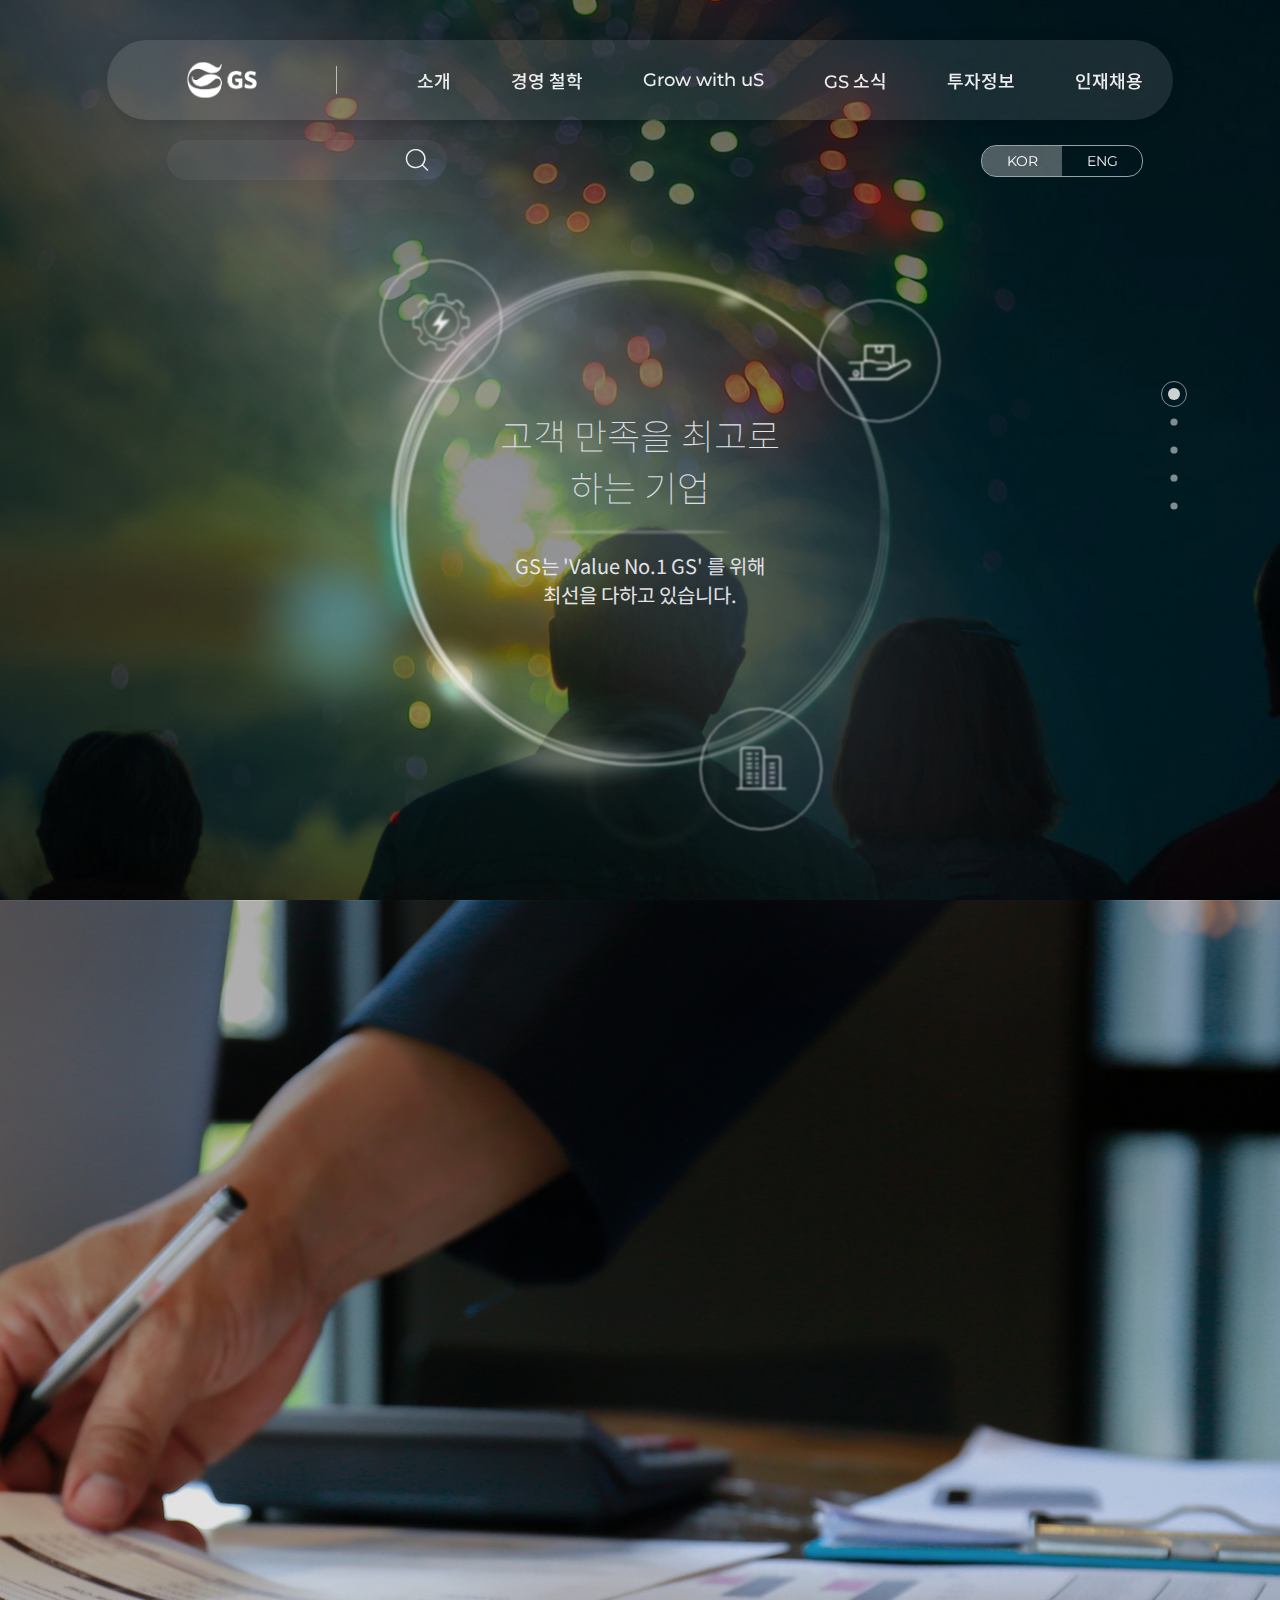
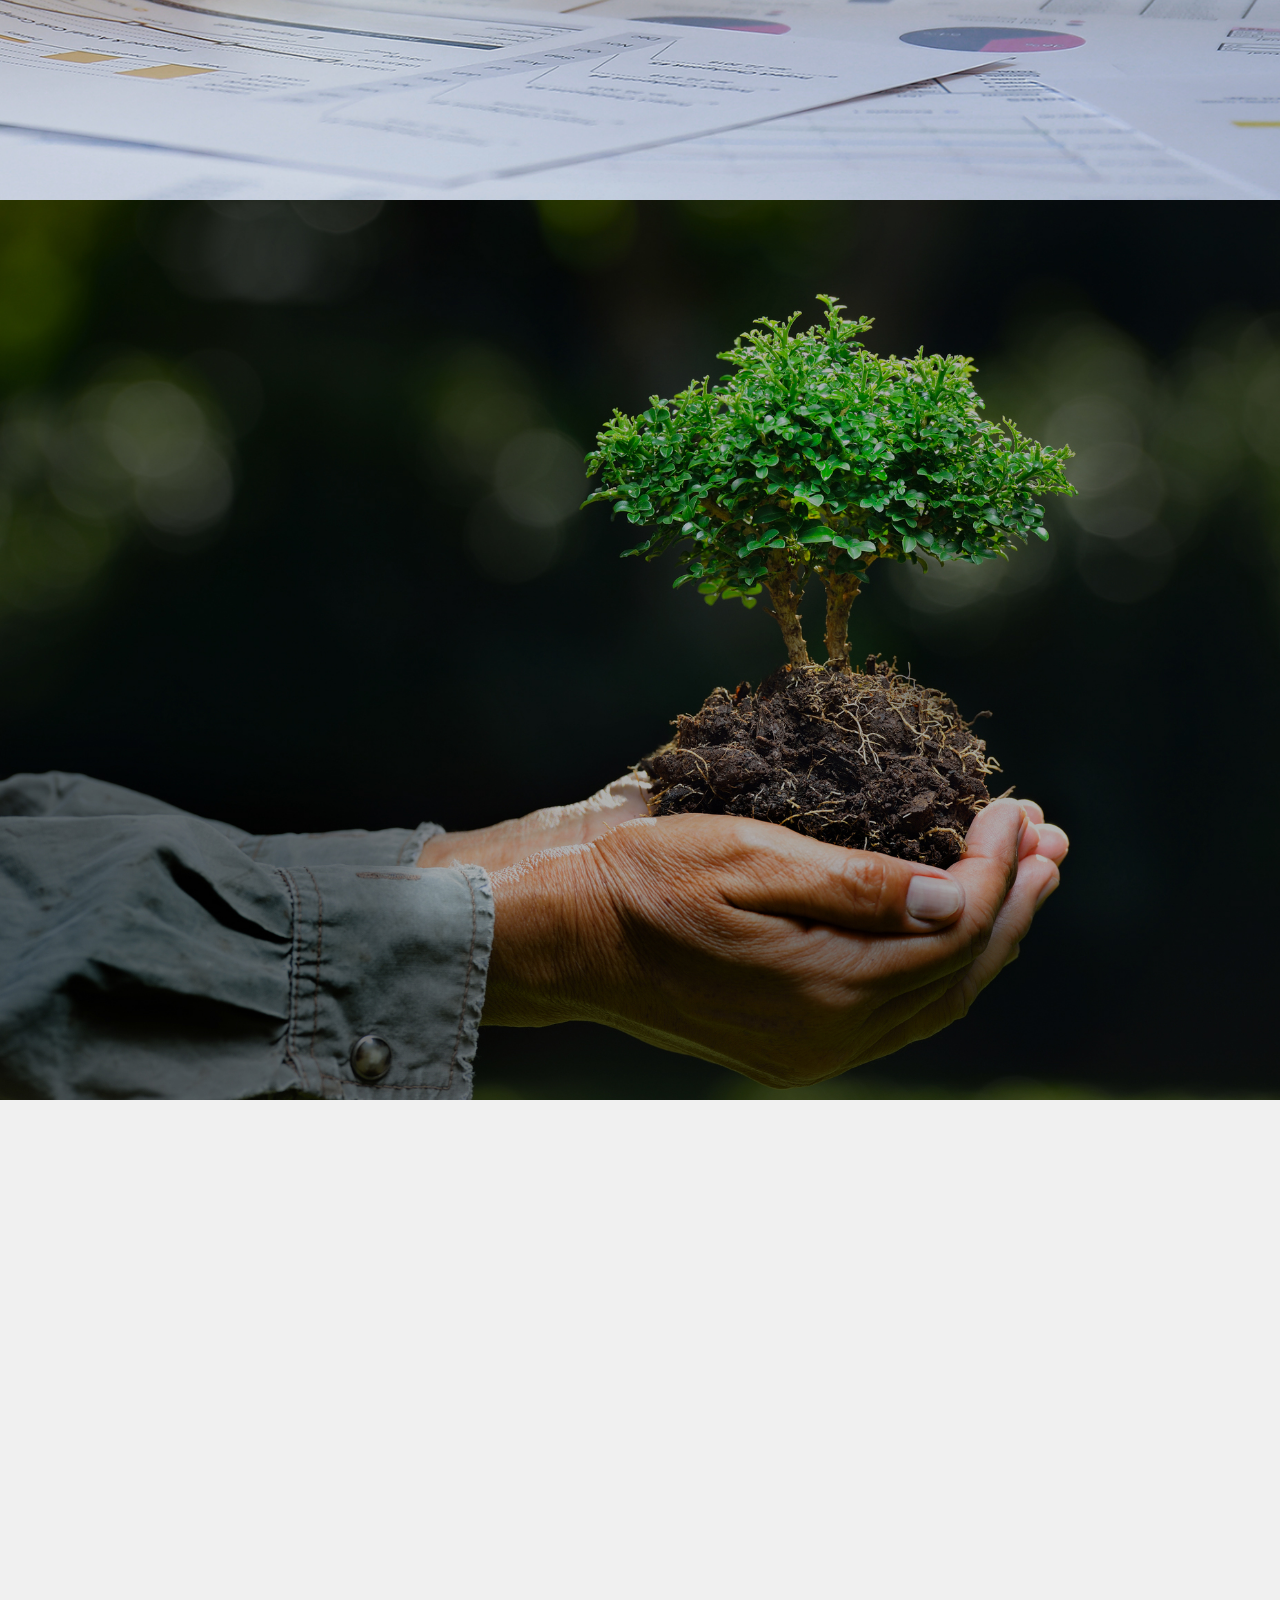
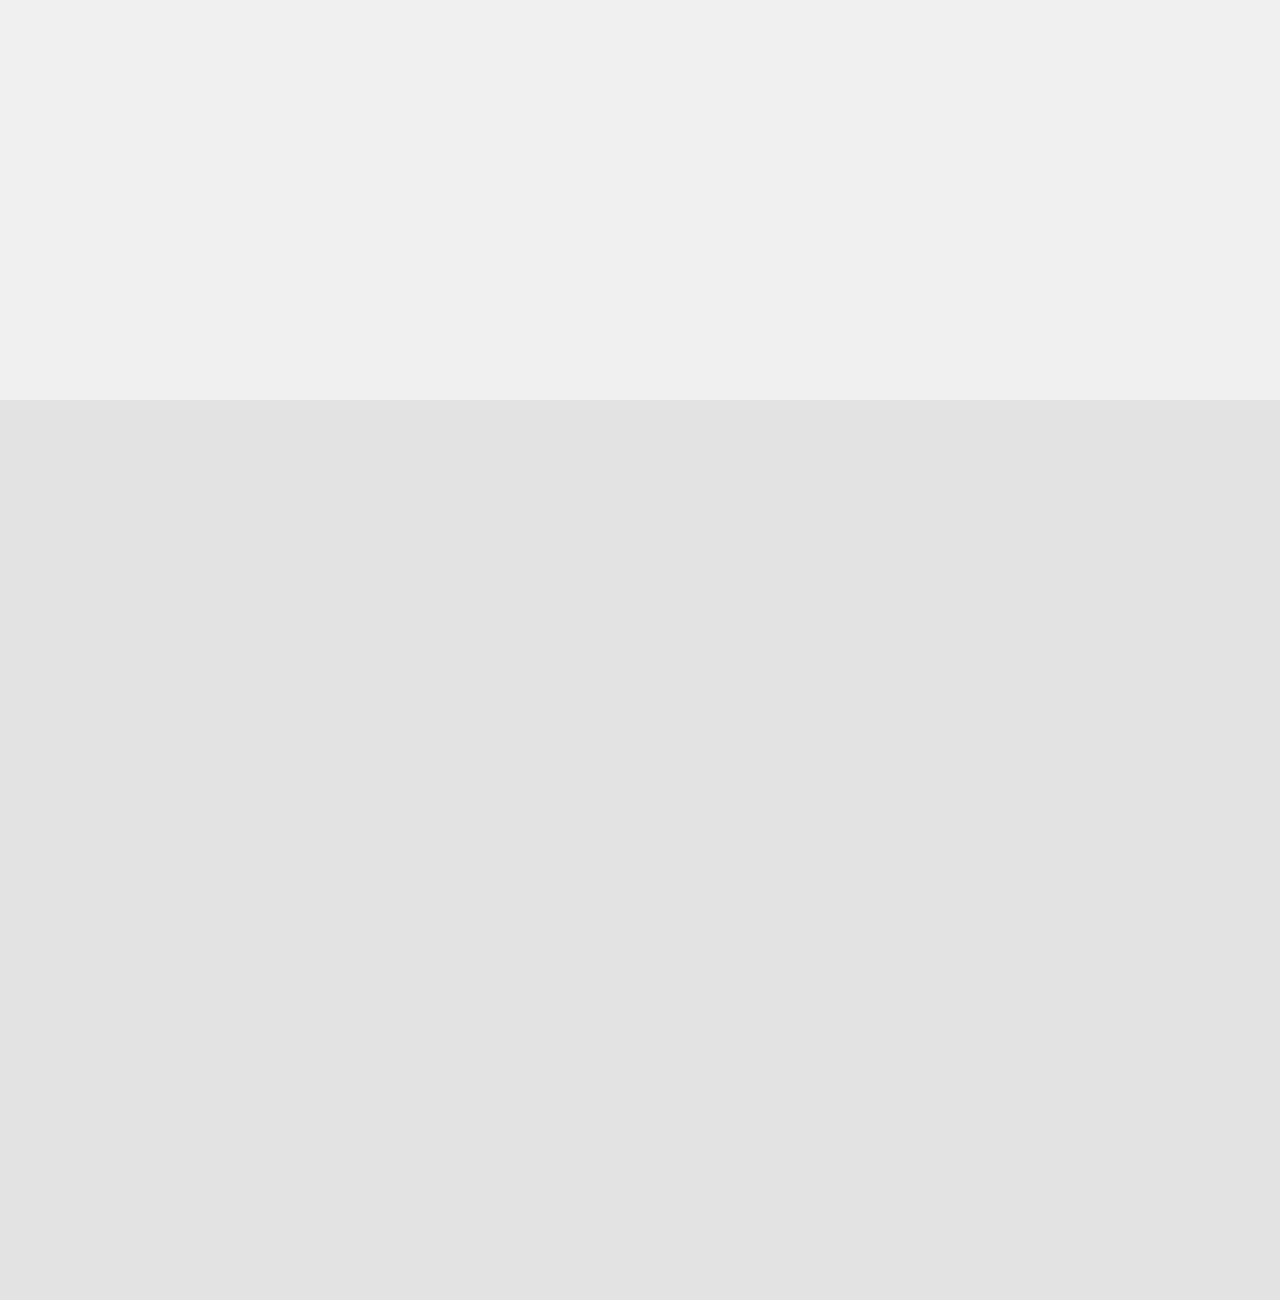
<file: index.html>
<!DOCTYPE html>
<html lang="en">
    
<head>
    <meta charset="UTF-8">
    <meta name="format-detection" content="telephone=no">
    <meta property="og:image" content="images/link.jpg">
    <meta property="og:title" content="GS Hompage">
    <link rel="shortcut icon" href="images/favicon.ico">
    <title>GS Hompage</title>

    <!--font-->
    <link href="https://fonts.googleapis.com/css2?family=Montserrat:wght@100;200;300;400;500;600;700&family=Noto+Sans+KR:wght@100;300;400;500;700;900&display=swap" rel="stylesheet">
    <link rel="stylesheet" href="css/fontello.css">

    <!--css-->
    <link rel="stylesheet" href="css/common.css">
    <link rel="stylesheet" href="https://unpkg.com/swiper/swiper-bundle.min.css">
    <link rel="stylesheet" href="css/style.css">
    <link rel="stylesheet" href="css/circle.css">

    <!--js-->
    <script src="js/jquery-3.5.1.min.js"></script>
    <script src="js/jquery.color.js"></script>
    <script src="js/swiper-bundle.min.js"></script>
    <script src="js/gs_main.js"></script>
</head>

<body>
    <!--header-->
    <header>
        <div class="center">
            <h1 class="logo"><a href="#void"></a></h1>

            <nav>
                <ul id="nav" class="clearFix">
                    <li>
                        <a href="#void">소개</a>
                        <ul class="sub">
                            <li><a href="#void">개요</a></li>
                            <li><a href="#void">인사말</a></li>
                            <li><a href="#void">연혁</a></li>
                            <li><a href="#void">지주회사</a></li>
                            <li><a href="#void">계열사</a></li>
                            <li><a href="#void" class="en">CI / BI</a></li>
                        </ul>
                    </li>
                    <li>
                        <a href="#void">경영 철학</a>
                        <ul class="sub">
                            <li><a href="#void">경영이념 및 비전</a></li>
                            <li><a href="#void">회장 허태수</a></li>
                        </ul>
                    </li>
                    <li>
                        <a href="#void" class="en">Grow with uS</a>
                        <ul class="sub">
                            <li><a href="#void">고객성장</a></li>
                            <li><a href="#void">윤리경영</a></li>
                            <li><a href="#void">동반성장</a></li>
                            <li><a href="#void">사회공헌</a></li>
                            <li><a href="#void">환경경영</a></li>
                        </ul>
                    </li>
                    <li>
                        <a href="#void"><span class="en">GS</span> 소식</a>
                        <ul class="sub">
                            <li><a href="#void"><span class="en">GS</span> 뉴스</a></li>
                            <li><a href="#void">광고 &middot; 홍보 영상</a></li>
                            <li><a href="#void">이벤트</a></li>
                            <li><a href="#void">계열사 소식</a></li>
                        </ul>
                    </li>
                    <li>
                        <a href="#void">투자정보</a>
                        <ul class="sub">
                            <li><a href="#void"><span class="en">IR</span> 정보</a></li>
                            <li><a href="#void">인사말</a></li>
                            <li><a href="#void">연혁</a></li>
                            <li><a href="#void">지주회사</a></li>
                            <li><a href="#void">계열사</a></li>
                            <li><a href="#void">CI / BI</a></li>
                        </ul>
                    </li>
                    <li>
                        <a href="#void">인재채용</a>
                    </li>
                </ul>
            </nav>

            <div class="searchbox">
                <input type="search" class="search">
                <a href="#void">
                    <i class="icon-icon-magnifier"></i>
                </a>
            </div>

            <ul class="lang clearFix">
                <li class="active"><a href="#void" class="en">KOR</a></li>
                <li><a href="#void" class="en">ENG</a></li>
            </ul>
        </div>
    </header>

    <!--container-->
    <div id="container">
        <section id="information">
            <h2 class="blind">회사 개요</h2>
            <div class="center">
                <div class="circles">
                    <div class="inner_text">
                        <p class="upper">고객 만족을 최고로 하는 기업</p>
                        <span class="after"></span>
                        <p class="lower">GS는 'Value No.1 GS' 를 위해 최선을 다하고 있습니다.</p>
                    </div>
                    <div class="deco">
                        <div class="m_circles">
                            <div class="m1 tr"></div>
                            <div class="m2 tr"></div>
                            <div class="m3 tr"></div>
                            <div class="m4 bl"></div>
                            <div class="m5 bl"></div>
                            <div class="m6 bl"></div>
                            <div class="m7 bl"></div>
                            <div class="m8 bl"></div>
                            <div class="m9 bl"></div>
                            <div class="m10 bl"></div>
                        </div>

                        <div class="c_circles">
                            <div class="c1"></div>
                            <div class="c2"></div>
                            <div class="c3"></div>
                            <div class="c4"></div>
                            <div class="c5"></div>
                            <div class="c6"></div>
                            <div class="c7"></div>
                            <div class="c8"></div>
                            <div class="c9"></div>
                            <div class="c10"></div>
                            <div class="c11"></div>
                            <div class="c12"></div>
                            <div class="c13"></div>
                            <div class="c14"></div>
                            <div class="c15"></div>
                            <div class="c16"></div>
                            <div class="c17"></div>
                            <div class="c18"></div>
                            <div class="c19"></div>
                            <div class="c20"></div>
                        </div>
                    </div>
                    <div class="field_text">
                        <div class="energy_text">
                            <p class="upper_f">에너지 발전 부문</p>
                            <p class="lower_f">지속 성장의 심장</p>
                            <div class="field_sub">
                                <ul>
                                    <li><span class="en">GS</span> 에너지</li>
                                    <li><span class="en">GS</span> 칼텍스</li>
                                    <li><span class="en">GS E&amp;R</span></li>
                                    <li><span class="en">GS EPS</span></li>
                                </ul>
                            </div>
                        </div>
                        <div class="trade_text">
                            <p class="upper_f">유통 &middot; 무역 부문</p>
                            <p class="lower_f">성장 동력의 혈맥</p>
                            <div class="field_sub">
                                <ul>
                                    <li><span class="en">GS</span> 리테일</li>
                                    <li><span class="en">GS</span> 글로벌</li>
                                    <li><span class="en">GS</span> 홈쇼핑</li>
                                </ul>
                            </div>
                        </div>
                        <div class="construction_text">
                            <p class="upper_f">건설 서비스 부문</p>
                            <p class="lower_f">초일류기업의 골격</p>
                            <div class="field_sub">
                                <ul>
                                    <li><span class="en">GS</span> 건설</li>
                                    <li><span class="en">GS</span> 스포츠</li>
                                </ul>
                            </div>
                        </div>
                    </div>
                    <div class="field">
                        <div class="energy">
                            <a href="#void">
                                <i class="icon-icon-energy"></i>
                            </a>
                        </div>
                        <div class="trade">
                            <a href="#void">
                                <i class="icon-icon-trade"></i>
                            </a>
                        </div>
                        <div class="construction">
                            <a href="#void">
                                <i class="icon-icon-construction"></i>
                            </a>
                        </div>
                    </div>
                </div>
            </div>
        </section>
        <section id="business">
            <h2 class="blind">경영 철학</h2>
            <div class="center">
                <div class="text_center">
                    <p>고객과 함께 새로운 삶의 가치 창조</p>
                    <p>고객의 신뢰를 위한 GS의 노력</p>
                </div>
                <div class="info_area">
                    <div><span>지속적인 사회 공헌 활동</span></div>
                    <div><span>동반 성장의 기틀 마련</span></div>
                    <div><span>윤리 경영의 실천</span></div>
                    <div><span>환경 개선의 노력</span></div>
                    <div><span>최고 품질의 제품 제공</span></div>
                </div>
                <p class="more"><a href="#void">자세히 알아보기</a></p>
            </div>
        </section>
        <section id="ehsq">
            <h2 class="blind">EHSQ 경영</h2>
            <div class="center">
                <div class="text_center">
                    <p>환경과 인간을 먼저 생각하는</p>
                    <p><span class="en">EHSQ</span> 경영</p>
                </div>
                <div class="hashtag">
                    <span class="title">고객과 함께하는 <span class="en">GS</span>의 대외 활동</span>
                    <p><a href="#void"># 환경</a></p>
                    <p><a href="#void"># 보건</a></p>
                    <p><a href="#void"># 안전</a></p>
                    <p><a href="#void"># 품질</a></p>
                    <p><a href="#void"># <span class="en">Environment</span></a></p>
                    <p><a href="#void"># <span class="en">Health</span></a></p>
                    <p><a href="#void"># <span class="en">Safety</span></a></p>
                    <p><a href="#void"># <span class="en">Quality</span></a></p>
                </div>
                <div class="banner_wrap">
                    <div class="swiper-container">
                        <div class="banner clearFix swiper-wrapper">
                            <div class="list_wrap swiper-slide">
                                <div class="img_box"><a href="#void"><img src="images/ehsq_li_1.jpg" alt="어르신 말벗지원 봉사"></a></div>
                                <div class="text_box">
                                    <p><a href="#void">어르신 말벗지원 봉사</a></p>
                                </div>
                            </div>
                            <div class="list_wrap swiper-slide">
                                <div class="img_box"><a href="#void"><img src="images/ehsq_li_2.jpg" alt="복지관 식사지원 봉사"></a></div>
                                <div class="text_box">
                                    <p><a href="#void">복지관 식사지원 봉사</a></p>
                                </div>
                            </div>
                            <div class="list_wrap swiper-slide">
                                <div class="img_box"><a href="#void"><img src="images/ehsq_li_3.jpg" alt="어르신 도시락 배달 봉사"></a></div>
                                <div class="text_box">
                                    <p><a href="#void">어르신 도시락 배달 봉사</a></p>
                                </div>
                            </div>
                            <div class="list_wrap swiper-slide">
                                <div class="img_box"><a href="#void"><img src="images/ehsq_li_4.jpg" alt="랄라블라 메이크업 봉사"></a></div>
                                <div class="text_box">
                                    <p><a href="#void">랄라블라 메이크업 봉사</a></p>
                                </div>
                            </div>
                            <div class="list_wrap swiper-slide">
                                <div class="img_box"><a href="#void"><img src="images/ehsq_li_5.jpg" alt="어린이활동 지원 봉사"></a></div>
                                <div class="text_box">
                                    <p><a href="#void">어린이활동 지원 봉사</a></p>
                                </div>
                            </div>
                            <div class="list_wrap swiper-slide">
                                <div class="img_box"><a href="#void"><img src="images/ehsq_li_6.jpg" alt="연말 사랑의 떡국 봉사"></a></div>
                                <div class="text_box">
                                    <p><a href="#void">연말 사랑의 떡국 봉사</a></p>
                                </div>
                            </div>
                            <div class="list_wrap swiper-slide">
                                <div class="img_box"><a href="#void"><img src="images/ehsq_li_7.jpg" alt="따뜻한 물품 기부"></a></div>
                                <div class="text_box">
                                    <p><a href="#void">따뜻한 물품 기부</a></p>
                                </div>
                            </div>
                            <div class="list_wrap swiper-slide">
                                <div class="img_box"><a href="#void"><img src="images/ehsq_li_8.jpg" alt="환경정화 봉사"></a></div>
                                <div class="text_box">
                                    <p><a href="#void">환경정화 봉사</a></p>
                                </div>
                            </div>
                            <div class="list_wrap swiper-slide">
                                <div class="img_box"><a href="#void"><img src="images/ehsq_li_9.jpg" alt="GS 칼텍스 어린이 환경교육"></a></div>
                                <div class="text_box">
                                    <p><a href="#void"><span class="en">GS</span> 칼텍스 어린이 환경교육</a></p>
                                </div>
                            </div>
                            <div class="list_wrap swiper-slide">
                                <div class="img_box"><a href="#void"><img src="images/ehsq_li_10.jpg" alt="칼텍스 국립공원 생태나누리 사업"></a></div>
                                <div class="text_box">
                                    <p><a href="#void"><span class="en">GS</span> 칼텍스 국립공원 생태나누리 사업</a></p>
                                </div>
                            </div>
                            <div class="list_wrap swiper-slide">
                                <div class="img_box"><a href="#void"><img src="images/ehsq_li_11.jpg" alt="파워 환경경영보고서"></a></div>
                                <div class="text_box">
                                    <p><a href="#void"><span class="en">GS</span> 파워 환경경영보고서</a></p>
                                </div>
                            </div>
                            <div class="list_wrap swiper-slide">
                                <div class="img_box"><a href="#void"><img src="images/ehsq_li_12.jpg" alt="EPS 자연보호 활동"></a></div>
                                <div class="text_box">
                                    <p><a href="#void"><span class="en">GS EPS</span> 자연보호 활동</a></p>
                                </div>
                            </div>
                            <div class="list_wrap swiper-slide">
                                <div class="img_box"><a href="#void"><img src="images/ehsq_li_13.jpg" alt="당진 환경사랑 미술대회"></a></div>
                                <div class="text_box">
                                    <p><a href="#void"><span class="en">GS EPS</span> 당진 환경사랑 미술대회</a></p>
                                </div>
                            </div>
                            <div class="list_wrap swiper-slide">
                                <div class="img_box"><a href="#void"><img src="images/ehsq_li_14.jpg" alt="아름다운 산업단지 가꾸기"></a></div>
                                <div class="text_box">
                                    <p><a href="#void"><span class="en">GS E&amp;R</span> 아름다운 산업단지 가꾸기</a></p>
                                </div>
                            </div>
                        </div>
                        <div class="swiper-pagination"></div>
                    </div>
                </div>
            </div>
        </section>
        <section id="news">
            <h2 class="blind">GS 소식</h2>

        </section>
        <section id="ir">
            <h2 class="blind">IR 정보</h2>

        </section>
        <ul class="pagination_btn">
            <li class="active"><a href="#void"></a></li>
            <li></li>
            <li></li>
            <li></li>
            <li></li>
        </ul>
    </div>

    <!--footer-->
    <footer>

    </footer>
</body></html>
</file>
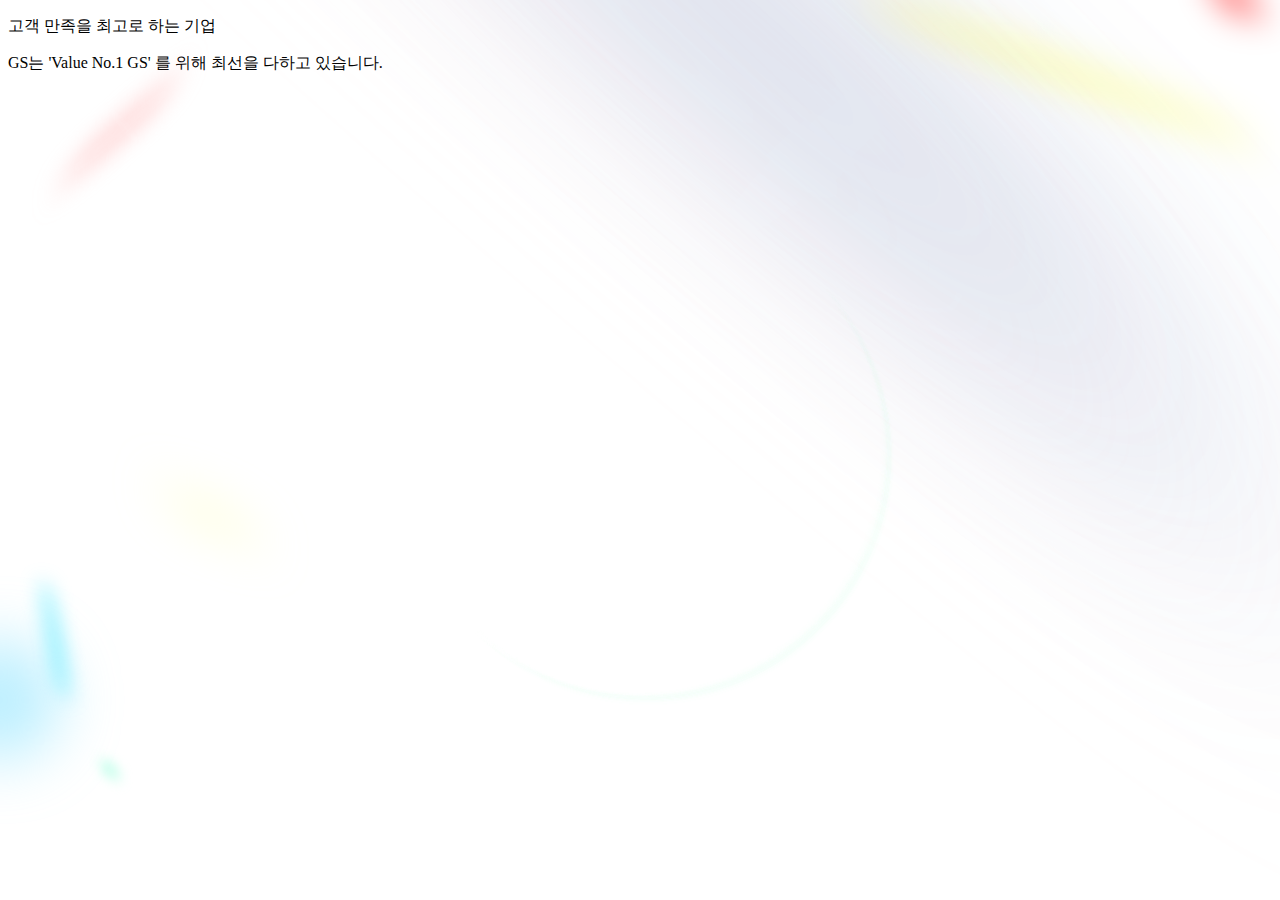
<file: circle.html>
<!DOCTYPE html>
<html lang="en">
<head>
    <meta charset="UTF-8">
    <title>GS</title>
    <link rel="stylesheet" href="css/circle.css">
</head>

<body>
    <div id="visual">
        <div class="text">
            <p>고객 만족을 최고로 하는 기업</p>
            <p>GS는 'Value No.1 GS' 를 위해 최선을 다하고 있습니다.</p>
        </div>
        <div class="deco">
            <div class="m_circles">
                <div class="m1 tr"></div>
                <div class="m2 tr"></div>
                <div class="m3 tr"></div>
                <div class="m4 bl"></div>
                <div class="m5 bl"></div>
                <div class="m6 bl"></div>
            </div>

            <div class="c_circles">
                <div class="c1"></div>
                <div class="c2"></div>
                <div class="c3"></div>
                <div class="c4"></div>
                <div class="c5"></div>
                <div class="c6"></div>
                <div class="c7"></div>
                <div class="c8"></div>
                <div class="c9"></div>
                <div class="c10"></div>
                <div class="c11"></div>
                <div class="c12"></div>
                <div class="c13"></div>
                <div class="c14"></div>
                <div class="c15"></div>
                <div class="c16"></div>
                <div class="c17"></div>
                <div class="c18"></div>
                <div class="c19"></div>
                <div class="c20"></div>
            </div>

        </div>
    </div>
</body></html>
</file>
<file: css/fontello.css>
@font-face {
  font-family: 'fontello';
  src: url('../font/fontello.eot?87852580');
  src: url('../font/fontello.eot?87852580#iefix') format('embedded-opentype'),
       url('../font/fontello.woff2?87852580') format('woff2'),
       url('../font/fontello.woff?87852580') format('woff'),
       url('../font/fontello.ttf?87852580') format('truetype'),
       url('../font/fontello.svg?87852580#fontello') format('svg');
  font-weight: normal;
  font-style: normal;
}
/* Chrome hack: SVG is rendered more smooth in Windozze. 100% magic, uncomment if you need it. */
/* Note, that will break hinting! In other OS-es font will be not as sharp as it could be */
/*
@media screen and (-webkit-min-device-pixel-ratio:0) {
  @font-face {
    font-family: 'fontello';
    src: url('../font/fontello.svg?87852580#fontello') format('svg');
  }
}
*/
 
 [class^="icon-"]:before, [class*=" icon-"]:before {
  font-family: "fontello";
  font-style: normal;
  font-weight: normal;
  speak: never;
 
/*  display: inline-block;*/
  text-decoration: inherit;
/*  width: 1em;*/
/*  margin-right: .2em;*/
  text-align: center;
  /* opacity: .8; */
 
  /* For safety - reset parent styles, that can break glyph codes*/
  font-variant: normal;
  text-transform: none;
 
  /* fix buttons height, for twitter bootstrap */
/*  line-height: 1em;*/
 
  /* Animation center compensation - margins should be symmetric */
  /* remove if not needed */
/*  margin-left: .2em;*/
 
  /* you can be more comfortable with increased icons size */
  /* font-size: 120%; */
 
  /* Font smoothing. That was taken from TWBS */
  -webkit-font-smoothing: antialiased;
  -moz-osx-font-smoothing: grayscale;
 
  /* Uncomment for 3D effect */
  /* text-shadow: 1px 1px 1px rgba(127, 127, 127, 0.3); */
}
 
.icon-btn-next:before { content: '\e800'; } /* '' */
.icon-btn-prev:before { content: '\e801'; } /* '' */
.icon-icon-construction:before { content: '\e802'; } /* '' */
.icon-icon-down:before { content: '\e803'; } /* '' */
.icon-icon-energy:before { content: '\e804'; } /* '' */
.icon-icon-magnifier:before { content: '\e805'; } /* '' */
.icon-icon-trade:before { content: '\e806'; } /* '' */
.icon-icon-up:before { content: '\e807'; } /* '' */
</file>
<file: css/common.css>
body,div,h1,h2,h3,h4,h5,h6,p,ul,ol,dl,li,dd,dt,form,fieldset,button,input,*{
    margin: 0;
    padding: 0;
}
li{
    list-style: none;
}
a{
    text-decoration: none;
    color: #333;
}
body,input,button{
    font-family: 'Noto Sans KR', sans-serif;
    font-size: 14px;
    color: #333;
}


img,fieldset,iframe{
    border: 0 none;
    padding: 0
}

img {
    vertical-align: top
}

label,
button {
    cursor: pointer
}

i,em,address{
    font-style: normal;
}
.blind{
    position: absolute;
    top: -9999999px;
}
hr{
    display: none;
}

.clearFix::after{
    content: "";
    display: block;
    clear: both;
    
}



/*-----------skip-----------*/
.skip a{
    position: absolute;
    top: -9999px;
    z-index: 9999;
    display: block;
    width: 100%;
    background-color: rgba(50, 203, 255, 0.8);
    font-size: 16px;    
    color: #eee;
    line-height: 60px;
    text-align: center;
}

.skip a:hover,
.skip a:active,
.skip a:focus {
    top: 0;
}


/*--------style_common----------*/
</file>
<file: css/style.css>
/*---------- common style ----------*/
body{
    overflow: hidden;
}
.center{
    margin: 0 auto;
    position: relative;
}
.en{
    font-family: 'Montserrat', sans-serif;
}

.text_center{
    position: absolute;
    transition: 1s;
    opacity: 0;
}
.text_center.display{
    top: 300px;
    opacity: 1;
}
.text_center>p{
    color: #eee;
}
.text_center>p:first-child{
    font-size: 36px;
    font-weight: 100;
    margin-bottom: 4px;
}
.text_center>p:last-child{
    font-size: 28px;
    font-weight: 500;
}

/*---------- header ----------*/
header{
    position: fixed;
    top: 40px;
    width: 100%;
    color: #eee;
    z-index: 1000;
}
header a{
    color: #eee;
}
header>.center{
    width: 83.333333%;
    height: 80px;
    border-radius: 40px;
    box-sizing: border-box;
    background-color: rgba(255,255,255,.1);
    box-shadow: 0px 2px 15px rgba(0,0,0,.15);
}
.logo{
    float: left;
    margin-top: 22px;
    margin-left: 80px;
    position: relative;
    padding-right: 80px;
}
.logo::after{
    display: block;
    content: "";
    width: 1px;
    height: 28px;
    position: absolute;
    top: 50%;
    right: 0;
    transform: translateY(-50%);
    background-color: rgba(255,255,255,.6);
}
.logo>a{
    display: block;
    width: 70px;
    height: 36px;
    background-image: url(../images/logo-white.png);
    background-size: cover;
    background-position: center center;
    background-repeat: no-repeat;
}

.logo.scroll{
    margin-top: 12px;
}
.logo.scroll::after{
    background-color: rgb(51, 51, 51,.25);
}
.logo.scroll>a{
    background-image: url(../images/logo-color.png);
}

nav{
    float: left;
}
#nav>li{
    float: left;
    position: relative;
}
#nav>li>a{
    display: block;
    font-size: 18px;
    font-weight: 500;
    text-align: center;
    height: 80px;
    line-height: 80px;
    padding: 0 30px;
}
#nav>li:first-child>a{
    padding-left: 80px;
}
#nav>li:last-child>a{
    padding-right: 0;
}

#nav .sub{
    position: absolute;
    width: 100%;
    height: 320px;
    background-color: rgba(255,255,255,.1);
    display: none;
}
#nav .sub>li>a{
    display: block;
    font-size: 16px;
    font-weight: 200;
    text-align: center;
    height: 36px;
    line-height: 36px;
}
#nav>li:first-child>.sub>li>a{
    text-indent: 50px;
}

.searchbox{
    float: left;
    width: 280px;
    height: 40px;
    border-radius: 20px;
    margin-top: 20px;
    margin-left: 60px;
    background-color: rgba(255,255,255,.05);
}
.search{
    background-color: transparent;
    border: none;
    width: 84%;
    height: 40px;
    text-indent: 20px;
    color: #eee;
    font-size: 16px;
    font-weight: 100;
}
.icon-icon-magnifier{
    font-size: 24px;
}

.lang{
    float: right;
    width: 160px;
    border: 1px solid rgba(255,255,255,.6);
    border-radius: 15px;
    overflow: hidden;
    margin-top: 25px;
    margin-right: 30px;
}
.lang>li{
    width: 50%;
    float: left;
    position: relative;
}
.lang>li:hover>a{
    background-color: rgba(255,255,255,.15);
}
.lang>li.active>a{
    color: #fff;
    background-color: rgba(255,255,255,.3);
}
.lang>li>a{
    display: block;
    text-align: center;
    height: 30px;
    line-height: 30px;
    transition: .25s;
}

.lang.scroll{
    border: 1px solid #ccc;
}
.lang>li.scroll:hover>a{
    background-color: #ccc;
}
.lang>li.scroll>a{
    color: #999;
}
.lang>li.scroll.active>a{
    color: #fff;
    background-color: #aaa;
}

/*---------- container ----------*/
#container>section{
    background-size: cover;
    background-repeat: no-repeat;
    background-position: center center;
}

/*---------- information ----------*/
#information{
    background-image: url(../images/visual_01_darken.jpg);
}
.field i{
    font-size: 60px;
    color: #eee;
}
.field>div{
    position: absolute;
    width: 120px;
    height: 120px;
    border-radius: 50%;
    line-height: 112px;
    text-align: center;
    border: 1px solid #eee;
    filter: blur(.9px);
    transition: .5s;
    cursor: pointer;
}
.field>div::before,
.field>div::after{
    content: "";
    display: block;
    width: 120px;
    height: 120px;
    position: absolute;
    border: 1px solid rgba(255,255,255,.4);
    border-radius: 50%;
    top: 50%;
    left: 50%;
    transform: translate(-50%, -50%);
    transition: .5s;
    opacity: 0;
    filter: blur(.6px)
}
.field>div:hover{
    filter: blur(0px);
    background-color: rgba(255,255,255,.15);
}
.field>div:hover::before{
    width: 140px;
    height: 140px;
    opacity: .6;
}
.field>div:hover::after{
    width: 130px;
    height: 130px;
    opacity: 1;
}
.field>div:hover i{
    color: #fff;
}

.field_sub{
    position: absolute;
    top: 70%;
    left: 50%;
    transform: translate(-50%, -50%);
    text-align: center;
    width: 60%;
    display: none;
}
.field_sub li{
    width: 112px;
    height: 36px;
    background-color: rgba(255,255,255,.18);
    line-height: 36px;
    text-align: center;
    border-radius: 18px;
    border: 1px solid rgba(255,255,255,.4);
    color: #fff;
    margin: 2.4%;
    display: inline-block;
}

.energy{
    top: 40px;
    left: 40px;
}
.energy:hover{
    top: 32px;
}
.trade{
    top: 80px;
    right: 0;
}
.trade:hover{
    top: 72px;
}
.trade i{
    font-size: 65px;
}
.construction{
    bottom: -10px;
    left: 60%;
}
.construction:hover{
    bottom: 0px;
}
.construction i{
    font-size: 45px;
}

/*---------- business ----------*/
#business{
    background-image: url(../images/visual_02.jpg);
}
#business>.center{
    width: 1200px;
    height: 100%;
}

#business .text_center{
    top: 240px;
    left: 50%;
    transform: translateX(-50%);
}
#business .text_center.display{
    top: 300px;
}
#business .text_center>p{
    text-align: center;
}

#business .info_area{
    position: absolute;
    top: 60%;
    width: 100%;
    text-align: center;
    transform: translateY(-50%);
}
#business .info_area>div{
    width: 180px;
    height: 180px;
    background-color: rgba(255,255,255,.2);
    border-radius: 50%;
    text-align: center;
    border: 1px solid rgba(255,255,255,.5);
    box-sizing: border-box;
    color: #fff;
    font-size: 20px;
    font-weight: 300;
    display: inline-block;
    margin-left: 2.36%;
    margin-right: 2.36%;
    position: relative;
    top: -100px;
    transition: .4s;
    opacity: 0;
}
#business .info_area>div.display{
    opacity: 1;
    top: 0; 
}
#business .info_area>div:nth-child(2){transition-delay: .1s}
#business .info_area>div:nth-child(3){transition-delay: .2s}
#business .info_area>div:nth-child(4){transition-delay: .4s}
#business .info_area>div:nth-child(5){transition-delay: .6s}

#business .info_area span{
    display: block;
    width: 70%;
    margin: 60px auto 0;
    word-break: keep-all;
}

#business .more{
    position: absolute;
    bottom: 140px;
    width: 240px;
    height: 60px;
    border-radius: 4px;
    text-align: center;
    line-height: 60px;
    box-sizing: border-box;
    left: 50%;
    transform: translateX(-50%);
    background-color: rgba(0,0,0,.4);
    border: 1px solid rgba(0,0,0,.1);
    opacity: 0;
    transition: .5s;
}
#business .more.display{
    opacity: 1;
}
#business .more:hover{
    background-color: rgba(0,0,0,.8);
    border: 1px solid rgba(0,0,0,.5);
}
#business .more:hover a{
    color: #fff;
/*    font-weight: 500;*/
}
#business .more a{
    display: block;
    color: #fff;
    width: 100%;
    height: 100%;
    font-size: 16px;
    transition: .3s;
}

/*---------- ehsq ----------*/
#ehsq{
    background-image: url(../images/visual_03_darken.jpg);
}
#ehsq .center{
    width: 1240px;
    height: 100%;
}
#ehsq .text_center{
    top: 200px;
}
#ehsq .text_center>p:first-child{
    font-size: 26px;
    margin-bottom: 0;
}
#ehsq .text_center>p:last-child{
    font-size: 40px;
}

.hashtag{
    position: absolute;
    top: 540px;
    opacity: 0;
    transition: 1s;
}
.hashtag.display{
    opacity: 1;
    top: 430px;
}
.hashtag>.title{
    color: #eee;
    font-size: 20px;
    font-weight: 300;
    display: block;
    margin-bottom: 20px;
}
.hashtag>p{
    display: inline-block;
    margin-right: 12px;
}
.hashtag a{
    display: block;
    color: #eee;
    padding: 10px 38px;
    border: 1px solid #aaa;
    background-color: rgba(255,255,255,.05);
    border-radius: 50px;
    font-size: 15px;
    transition: .4s;
}
.hashtag a:hover{
    background-color: rgba(255,255,255,.2);
    color: #fff;
}

.swiper-container {
    width: 100%;
    overflow: visible;
}
.swiper-slide {
      text-align: center;

      /* Center slide text vertically */
      display: -webkit-box;
      display: -ms-flexbox;
      display: -webkit-flex;
      display: flex;
      -webkit-box-pack: center;
      -ms-flex-pack: center;
      -webkit-justify-content: center;
      justify-content: center;
      -webkit-box-align: center;
      -ms-flex-align: center;
      -webkit-align-items: center;
      align-items: center;
    }

.swiper-pagination-bullet{
    width: 10px;
    height: 10px;
}
.swiper-container-horizontal>.swiper-pagination-bullets, .swiper-pagination-custom, .swiper-pagination-fraction{
    bottom: -80px;
}
.swiper-container-horizontal>.swiper-pagination-bullets.swiper-pagination-bullets-dynamic .swiper-pagination-bullet{
    background-color: white;
}

.banner_wrap{
    position: absolute;
    width: 100%;
    overflow: hidden;
    bottom: 0px;
    opacity: 0;
    height: 285px;
}
.banner{
    width: 1000%;
}
.list_wrap{
    width: 7.14285714%;
}
.list_wrap>.img_box{
    border-radius: 12px 12px 0 0;
    overflow: hidden;
}
.list_wrap:hover>.img_box img{
    filter: brightness(100%);
}
.list_wrap>.img_box img{
    width: 100%;
    filter: brightness(65%);
/*    transition: .2s;*/
}
.list_wrap>.text_box{
    overflow: hidden;
    background-color: rgba(255,255,255,.15);
    border-radius: 0 0 12px 12px;
    position: absolute;
    bottom: -48px;
    width: 100%;
}
.list_wrap>.text_box a{
    display: block;
    color: #eee;
    height: 48px;
    line-height: 48px;
    text-indent: 20px;
    font-size: 16px;
    width: 100%;
    text-align: left;
}

/*---------- news ----------*/
#news{
    background-color: #f0f0f0;
}

/*---------- ir ----------*/
#ir{
    background-color: #e3e3e3;
}

/*---------- pagination ----------*/
.pagination_btn{
    position: fixed;
    right: 100px;
    top: 50%;
    transform: translateY(-50%);
}
.pagination_btn>li{
    width: 12px;
    height: 12px;
    background-color: rgba(255,255,255,.5);
    border-radius: 50%;
    transform: scale(.6);
    margin: 16px 0;
    transition: .6s;
    cursor: pointer;
}
.pagination_btn>li::before{
    content: "";
    width: 24px;
    height: 24px;
    border: 1px solid rgba(255,255,255,.5);
    display: block;
    border-radius: 50%;
    position: absolute;
    top: 50%;
    left: 50%;
    transform: translate(-50%, -50%);
    opacity: 0;
    transition: .6s;
}
.pagination_btn>li.active,
.pagination_btn>li:hover{
    transform: scale(1);
    background-color: rgba(255,255,255,.8);
}
.pagination_btn>li.active::before{
    opacity: 1;
}

/*---------- footer ----------*/
</file>
<file: css/circle.css>
#information .circles{
    width: 600px;
    height: 600px;
    position: relative;
    left: 50%;
    transform: translateX(-50%);
    top: 220px;
}

.inner_text{
    position: relative;
    width: 100%;
    height: 100%;
}
.field_text{
    position: absolute;
    width: 100%;
    height: 100%;
    top: 0;
    left: 0;
}
.field_text>div>p,
.inner_text>*{
    left: 50%;
    transform: translate(-50%,-50%);
}
.field_text p,
.inner_text>p{
    color: #eee;
    text-align: center;
    width: 280px;
    word-break: keep-all;
}
.upper_f,
.inner_text>p.upper{
    font-size: 36px;
    font-weight: 100;
    position: absolute;
    top: 40%;
}
.inner_text>span.after{
    display: block;
    width: 180px;
    height: 3px;
    border-radius: 50%;
    overflow: hidden;
    background-color: rgba(255,255,255,.3);
    position: absolute;
    top: 52%;
/*    top: 48%;*/
    filter: blur(.8px);
}

.lower_f,
.inner_text>p.lower{
    font-size: 20px;
    position: absolute;
    top: 60%;
}
.upper_f{
/*    top: 32%;*/
    top: 28%;
    display: none;
}
.lower_f{
    top: 52%;
/*    top: 48%;*/
    display: none;
}

.deco{
    width: 100%;
    height: 100%;
    position: absolute;
    top: 0;
    left: 0;
}
.deco>div>div{
    border-radius: 50%;
    position: absolute;
    transform: translate(-50%, -50%) rotate(0deg);
}
.deco>.m_circles>div{
    top: 50%;
    left: 50%;
    filter: blur(.8px);
    box-shadow: 5px 5px rgba(66, 251, 203, 0.01);
}
.deco>.m_circles>div.tr{
    border-top: 3px solid rgba(255,255,255,.4);
    border-right: 1px solid rgba(255,255,255,.4);
}
.deco>.m_circles>div.bl{
    border-bottom: 1px solid rgba(255,255,255,.4);
    border-left: 3px solid rgba(255,255,255,.4);
}

.deco .m1{
    width: 490px;
    height: 490px;
    animation: 5s rotation2 1s infinite;
}
.deco .m2{
    width: 490px;
    height: 490px;
    animation: 10s rotation2 infinite;
    margin-left: 3px;
    margin-top: 3px;
}
.deco .m3{
    width: 490px;
    height: 490px;
    animation: 12s rotation infinite;
    margin-left: -3px;
    margin-top: -3px;
}
.deco .m4{
    width: 490px;
    height: 490px;
    animation: 4s rotation3 infinite;
}
.deco .m5{
    width: 483px;
    height: 483px;
    animation: 12s rotation3 .2s infinite;
    margin-left: 3px;
    margin-top: 3px;
}
.deco .m6{
    width: 482px;
    height: 482px;
    animation: 3s rotation .5s infinite;
    margin-left: 5px;
    margin-top: 5px;
}
.deco .m7{
    width: 487px;
    height: 487px;
    animation: 2s rotation3 .25s infinite;
    margin-left: 3px;
    margin-top: -6px;
}
.deco .m8{
    width: 484px;
    height: 484px;
    animation: 3s rotation infinite;
    margin-left: -6px;
    margin-top: -4px;
}
.deco .m9{
    width: 482px;
    height: 482px;
    animation: 6s rotation2 .5s infinite;
    margin-left: 6px;
    margin-top: 4px;
}
.deco .m10{
    width: 486px;
    height: 486px;
    animation: 4s rotation3 .5s infinite;
    margin-left: -3px;
    margin-top: -8px;
}

.deco>.c_circles>div{
    transition: .3s;
}
.deco .c1{
    right: 80px;
    top: 100px;
    width: 24px;
    height: 24px;
    background-color: rgba(255,255,255,.2);
    animation: 2s circle_opacity3 .5s infinite;
    transform-origin: 300px 300px;
    filter: blur(2px);
}
.deco .c2{
    right: 310px;
    top: 150px;
    width: 200px;
    height: 200px;
    border-left: 1px solid rgba(255,255,255,.5);
    border-top: 1px solid rgba(255,255,255,.6);
    animation: 3s circle_opacity2 infinite;
    filter: blur(5px);
}
.deco .c3{
    right: 220px;
    top: 30px;
    width: 16px;
    height: 16px;
    background-color: rgba(232, 243, 255, .1);
    animation: 3s circle_opacity infinite ease;
    filter: blur(5px);
}
.deco .c4{
    right: 160px;
    top: 560px;
    width: 126px;
    height: 126px;
    border: 1px solid rgba(255,255,255,.3);
    animation: 4s circle_opacity2 infinite ease;
    filter: blur(5px);
}
.deco .c5{
    right: 200px;
    top: 540px;
    width: 162px;
    height: 16px;
    background-color: rgba(255,255,255,.4);
    animation: 2s bounce infinite, 4s circle_opacity infinite;
    filter: blur(10px);
}
.deco .c6{
    width: 27px;
    height: 10px;
    background-color: rgba(255,255,255,.6);
    right: 180px;
    top: 80px;
    animation: 2s bounce infinite, 4s circle_opacity infinite;
    filter: blur(5px)
}
.deco .c7{
    width: 102px;
    height: 30px;
    background-color: rgba(255, 255, 183, 0.5);
    left: 160px;
    top: 501px;
    transform: skewY(20deg);
    filter: blur(25px);
    animation: 2s bounce infinite, 4s circle_opacity infinite;
}
.deco .c8{
    width: 120px;
    height: 20px;
    background-color: rgba(255, 169, 169, 0.64);
    top: 120px;
    left: 60px;
    transform: skewY(-40deg);
    animation: 1s bounce infinite, 3s circle_opacity3 infinite;
    filter: blur(15px);
}
.deco .c9{
    right: 26px;
    top: -24px;
    width: 40px;
    height: 40px;
    background-color: rgba(255, 0, 0, 0.62);
    transform: skewX(20deg);
    animation: 2s bounce infinite, 2s circle_opacity infinite;
    filter: blur(18px);
}
.deco .c10{
    width: 40px;
    height: 40px;
    background-color: white;
    left: 100px;
    bottom: 120px;
    animation: 2s circle_opacity2 infinite;
    transform: skew(20deg);
    filter: blur(15px);
}
.deco .c11{
    width: 20px;
    height: 20px;
    background-color: rgba(166, 255, 225, 0.53);
    left: 100px;
    bottom: 120px;
    animation: 3s circle_opacity infinite;
    transform: skewY(20deg);
    filter: blur(6px)
}
.deco .c12{
    width: 1200px;
    height: 80px;
    background-color: rgba(255, 211, 211, 0.6);
    transform: skewY(40deg);
    right: 20px;
    filter: blur(140px);
    animation: 1s bounce infinite, 3s circle_opacity3 infinite;
}
.deco .c13{
    width: 300px;
    height: 60px;
    background-color: rgba(255, 255, 255, 0.25);
    transform: skewY(-40deg);
    right: 310px;
    top: 120px;
    filter: blur(40px);
    animation: 1s bounce infinite, 3s circle_opacity3 infinite;
}
.deco .c14{
    width: 120px;
    height: 120px;
    background-color: rgba(116, 221, 255, 0.48);
    left: 0;
    bottom: 80px;
    filter: blur(30px);
    animation: 1s bounce infinite, 3s circle_opacity3 infinite;
}
.deco .c15{
    width: 1000px;
    height: 80px;
    background-color: rgba(24, 172, 255, 0.6);
    transform: skewY(40deg);
    right: 20px;
    animation: 2s bounce infinite, 2s circle_opacity3 infinite;
    filter: blur(140px);
}
.deco .c16{
    width: 1000px;
    height: 40px;
    background-color: rgba(255, 80, 80, 0.6);
    transform: skewY(40deg);
    right: 20px;
    animation: 1s bounce infinite, 2s circle_opacity3 infinite;
    filter: blur(140px);
}
.deco .c17{
    width: 120px;
    height: 2px;
    background-color: rgba(255, 255, 255, 0.34);
    transform: skewY(50deg);
    top: 120px;
    left: 60px;
    animation: 2s circle_opacity3 infinite;
    filter: blur(4px);
}
.deco .c18{
    width: 100px;
    height: 2px;
    background-color: rgba(255, 255, 255, 0.43);
    transform: skewY(-40deg);
    top: 130px;
    left: 70px;
    animation: 2s circle_opacity infinite;
    filter: blur(5px);
}
.deco .c19{
    width: 10px;
    height: 120px;
    background-color: rgba(4, 223, 255, 0.62);
    left: 50px;
    bottom: 200px;
    transform: skewX(10deg);
    animation: 1s bounce infinite, 2s circle_opacity3 infinite;
    filter: blur(10px);
}
.deco .c20{
    width: 400px;
    height: 20px;
    background-color: rgba(252, 255, 0, 0.41);
    transform: skewY(20deg);
    right: 20px;
    top: 60px;
    animation: 1s bounce infinite, 2s circle_opacity3 infinite;
    filter: blur(20px);
}

@keyframes rotation {
    0%{
        transform: translate(-50%, -50%) rotate(-360deg);
    }
    0.01%{
        transform: translate(-50%, -50%) rotate(-360deg);
    }
    100%{
        transform: translate(-50%, -50%) rotate(0deg);
    }
}
@keyframes rotation2 {
    0%{
        transform: translate(-50%, -50%) rotate(360deg);        
    }
    0.001%{
        transform: translate(-50%, -50%) rotate(360deg);
    }
    100%{
        transform: translate(-50%, -50%) rotate(0deg);
    }
}
@keyframes rotation3 {
    0%{
        transform: translate(-50%, -50%) rotate(-360deg);        
    }
    0.01%{
        transform: translate(-50%, -50%) rotate(-360deg);
    }
    100%{
        transform: translate(-50%, -50%) rotate(0deg);
    }
}

@keyframes circle_opacity {
    0%{opacity: 0.1}
    50%{opacity: 0.8}
    100%{opacity: 0.1}
}
@keyframes circle_opacity2 {
    0%{opacity: 0.2}
    50%{opacity: 0.6}
    100%{opacity: 0.2}
}
@keyframes circle_opacity3 {
    0%{opacity: 0.1}
    50%{opacity: 0.5}
    100%{opacity: 0.1}
}

@keyframes bounce{
    0%{margin-top: 0;}
    50%{margin-top: -4px;}
    100%{margin-top: 0px;}
}
</file>
